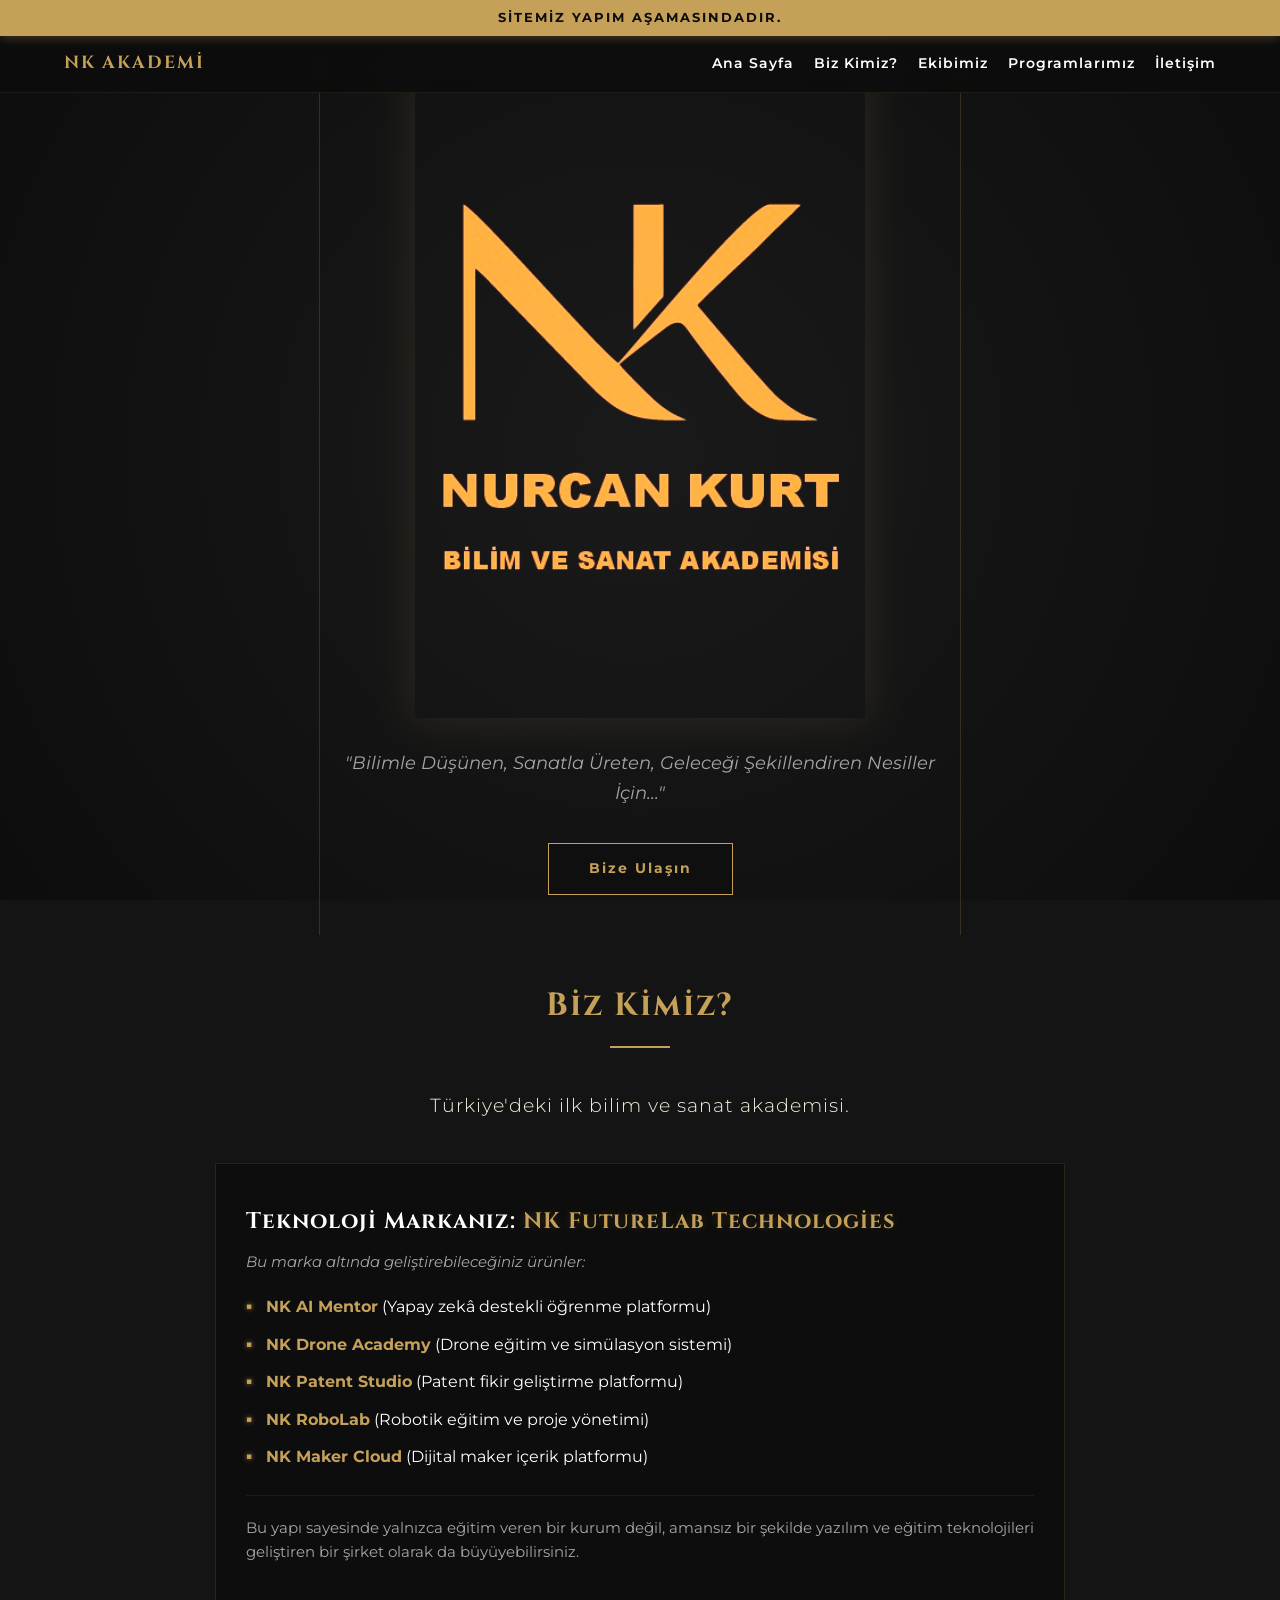
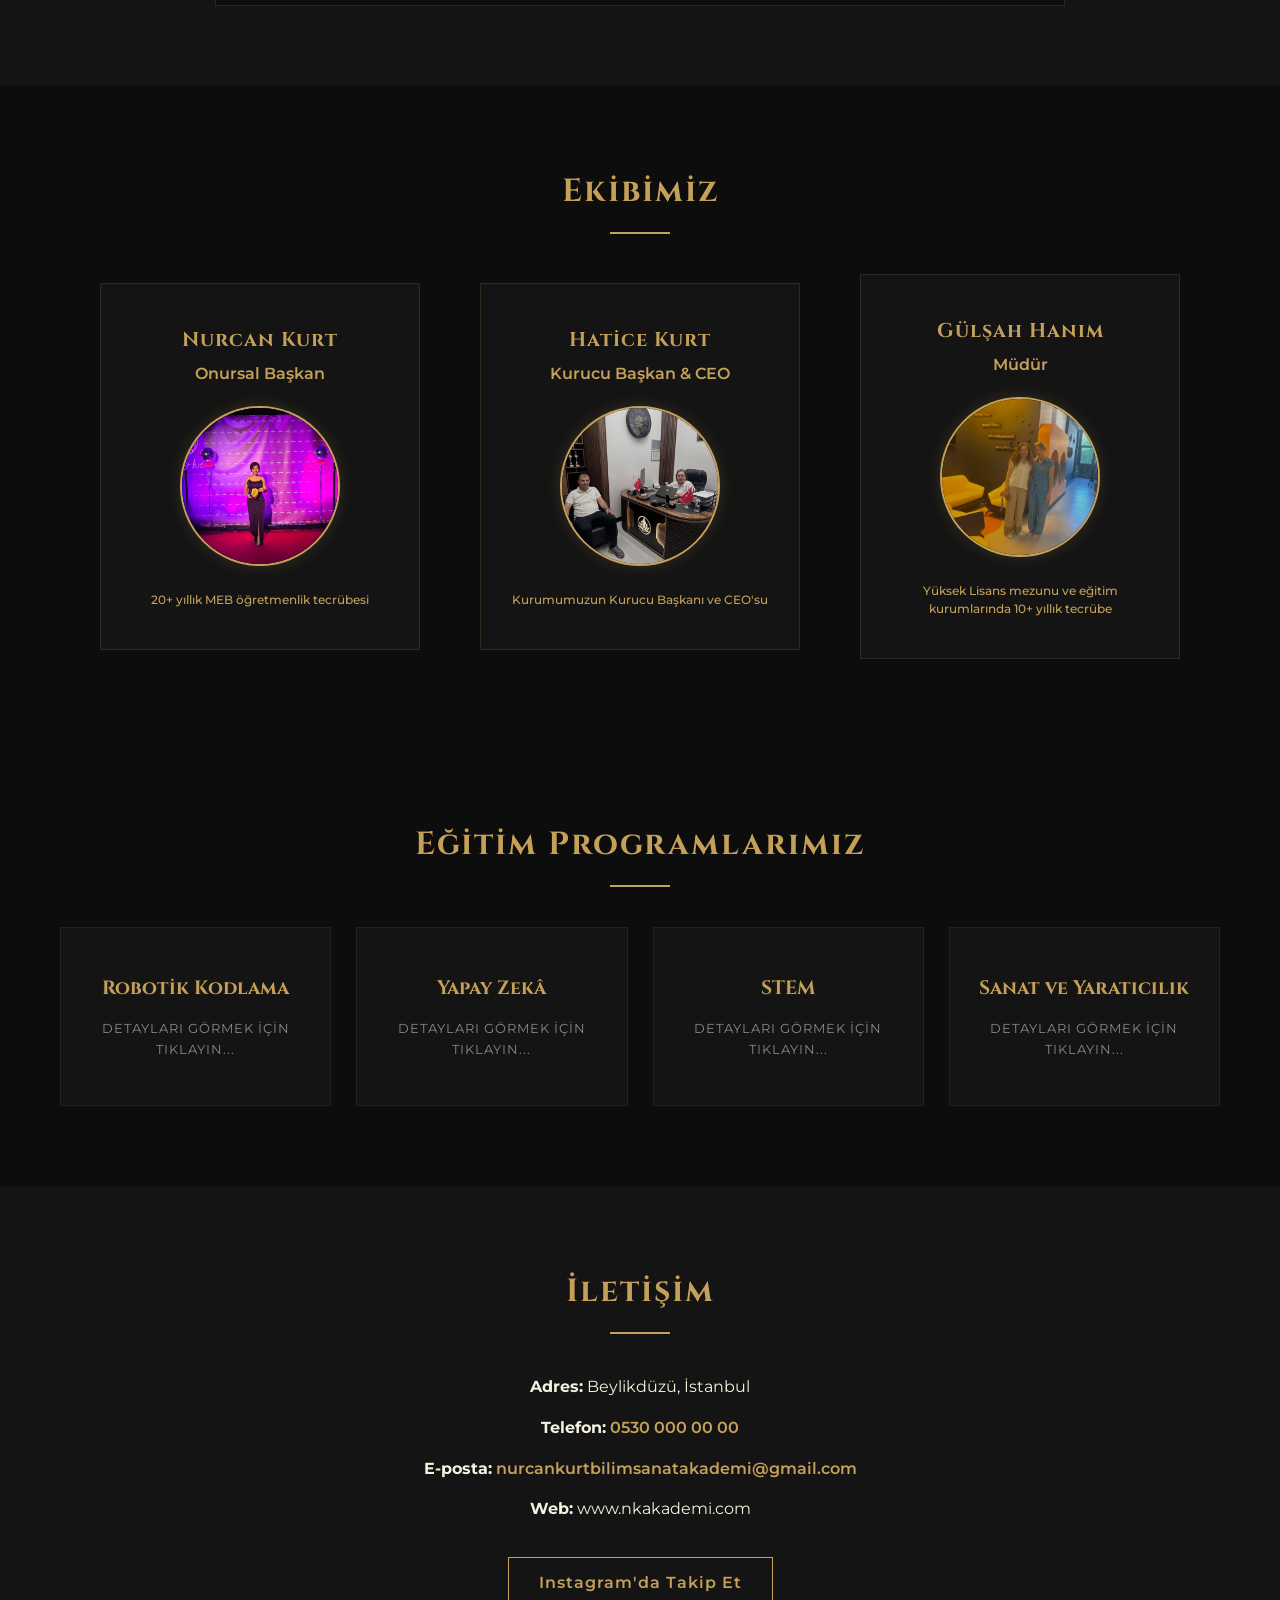
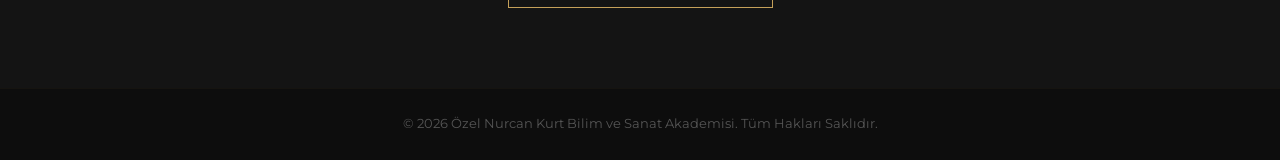
<file: index.html>
<!DOCTYPE html>
<html lang="tr">
<head>
    <meta charset="UTF-8">
    <meta name="viewport" content="width=device-width, initial-scale=1.0">
    <title>Özel Nurcan Kurt Bilim ve Sanat Akademisi</title>
    <link rel="stylesheet" href="style.css">
    <link rel="preconnect" href="https://fonts.googleapis.com">
    <link rel="preconnect" href="https://fonts.gstatic.com" crossorigin>
    <link href="https://fonts.googleapis.com/css2?family=Cinzel:wght@500;700&family=Montserrat:wght@300;400;600;700&display=swap" rel="stylesheet">
</head>
<body>

    <!-- SİTEMİZ YAPIM AŞAMASINDADIR DUYURU BANDI -->
    <div class="announcement-bar">
        Sitemiz yapım aşamasındadır.
    </div>

    <!-- ÜST MENÜ -->
    <header class="navbar">
        <a href="#hero" class="nav-brand">NK AKADEMİ</a>
        <nav class="nav-menu">
            <ul>
                <li><a href="#hero">Ana Sayfa</a></li>
                <li><a href="#about">Biz Kimiz?</a></li>
                <li><a href="#team">Ekibimiz</a></li>
                <li><a href="#programs">Programlarımız</a></li>
                <li><a href="#contact">İletişim</a></li>
            </ul>
        </nav>
    </header>

    <!-- KARŞILAMA ALANI (HERO) -->
    <section id="hero" class="hero-section">
        <div class="hero-container">
            <div class="hero-frame">
                <span class="frame-tag">EĞİTİMDE BİLİM, SANATTA GELECEK</span>
                <div class="hero-logo-box">
                    <img src="logo.png" alt="Özel Nurcan Kurt Bilim ve Sanat Akademisi" class="hero-main-logo">
                </div>
                <p class="hero-text">"Bilimle Düşünen, Sanatla Üreten, Geleceği Şekillendiren Nesiller İçin..."</p>
                <div class="hero-action">
                    <a href="#contact" class="btn-gold">Bize Ulaşın</a>
                </div>
            </div>
        </div>
    </section>

    <!-- BİZ KİMİZ? (HAKKIMIZDA & FUTURELAB TECHNOLOGIES) -->
    <section id="about" class="about-section">
        <div class="container">
            <h2 class="section-title">Biz Kimiz?</h2>
            <div class="gold-divider"></div>
            <p class="about-p">
                Türkiye'deki ilk bilim ve sanat akademisi.
            </p>

            <!-- NK FUTURELAB TECHNOLOGIES VİZYONU -->
            <div class="tech-brand-box">
                <h3 class="tech-brand-title">Teknoloji Markanız: <span class="highlight">NK FutureLab Technologies</span></h3>
                <p class="tech-brand-subtitle">Bu marka altında geliştirebileceğiniz ürünler:</p>
                <ul class="tech-products-list">
                    <li><strong>NK AI Mentor</strong> (Yapay zekâ destekli öğrenme platformu)</li>
                    <li><strong>NK Drone Academy</strong> (Drone eğitim ve simülasyon sistemi)</li>
                    <li><strong>NK Patent Studio</strong> (Patent fikir geliştirme platformu)</li>
                    <li><strong>NK RoboLab</strong> (Robotik eğitim ve proje yönetimi)</li>
                    <li><strong>NK Maker Cloud</strong> (Dijital maker içerik platformu)</li>
                </ul>
                <p class="tech-brand-footer">
                    Bu yapı sayesinde yalnızca eğitim veren bir kurum değil, amansız bir şekilde yazılım ve eğitim teknolojileri geliştiren bir şirket olarak da büyüyebilirsiniz.
                </p>
            </div>
        </div>
    </section>

    <!-- EKİBİMİZ BÖLÜMÜ -->
    <section id="team" class="team-section">
        <div class="container">
            <h2 class="section-title">Ekibimiz</h2>
            <div class="gold-divider"></div>
            <div class="grid-team">
                <div class="grid-team">
                <!-- 1. Kişi: Nurcan Kurt -->
                <div class="team-card">
                    <h3 class="team-name">Nurcan Kurt</h3>
                    <p class="team-role">Onursal Başkan</p>
                    <div class="team-img-container">
                        <img src="nurcan-kurt.png" alt="Nurcan Kurt" class="team-img">
                    </div>
                    <p class="team-desc">20+ yıllık MEB öğretmenlik tecrübesi</p>
                </div>

                <!-- 2. Kişi: Hatice Kurt -->
                <div class="team-card">
                    <h3 class="team-name">Hatice Kurt</h3>
                    <p class="team-role">Kurucu Başkan & CEO</p>
                    <div class="team-img-container">
                        <img src="hatice-kurt.png" alt="Hatice Kurt" class="team-img">
                    </div>
                    <p class="team-desc">Kurumumuzun Kurucu Başkanı ve CEO'su</p>
                </div>

                <!-- 3. Kişi: Gülşah Hanım -->
                <div class="team-card">
                    <h3 class="team-name">Gülşah Hanım</h3>
                    <p class="team-role">Müdür</p>
                    <div class="team-img-container">
                        <img src="gulsah-hanim.png" alt="Gülşah Hanım" class="team-img">
                    </div>
                    <p class="team-desc">Yüksek Lisans mezunu ve eğitim kurumlarında 10+ yıllık tecrübe</p>
                </div>
            </div>

                

              
            </div>
        </div>
    </section>

    <!-- PROGRAMLARIMIZ (Tıklanabilir Kartlar) -->
    <section id="programs" class="programs-section">
        <div class="container">
            <h2 class="section-title">Eğitim Programlarımız</h2>
            <div class="gold-divider"></div>
            <div class="grid-programs">
                <div class="card" data-program="robotik">
                    <h3>Robotik Kodlama</h3>
                    <p>Detayları görmek için tıklayın...</p>
                </div>
                <div class="card" data-program="yapay-zeka">
                    <h3>Yapay Zekâ</h3>
                    <p>Detayları görmek için tıklayın...</p>
                </div>
                <div class="card" data-program="stem">
                    <h3>STEM</h3>
                    <p>Detayları görmek için tıklayın...</p>
                </div>
                <div class="card" data-program="sanat">
                    <h3>Sanat ve Yaratıcılık</h3>
                    <p>Detayları görmek için tıklayın...</p>
                </div>
            </div>
        </div>
    </section>

    <!-- MODERN AÇILIR PENCERE (MODAL) -->
    <div id="programModal" class="modal">
        <div class="modal-content">
            <span class="close-btn">&times;</span>
            <h2 id="modalTitle">Program Başlığı</h2>
            <div class="modal-divider"></div>
            <p id="modalDescription">Buraya açıklamalar girilecek</p>
        </div>
    </div>

    <!-- İLETİŞİM VE SOSYAL MEDYA -->
    <section id="contact" class="contact-section">
        <div class="container">
            <h2 class="section-title">İletişim</h2>
            <div class="gold-divider"></div>
            <div class="contact-info">
                <p><strong>Adres:</strong> Beylikdüzü, İstanbul</p>
                <p><strong>Telefon:</strong> <a href="tel:05300000000" class="phone-link">0530 000 00 00</a></p>
                <p><strong>E-posta:</strong> <a href="mailto:nurcankurtbilimsanatakademi@gmail.com" class="phone-link">nurcankurtbilimsanatakademi@gmail.com</a></p>
                <p><strong>Web:</strong> www.nkakademi.com</p>
            </div>
            <div class="social-links">
                <a href="https://www.instagram.com/nurcankurtbilimsanatakademisi/" target="_blank" class="social-btn instagram">Instagram'da Takip Et</a>
            </div>
        </div>
    </section>

    <!-- FOOTER -->
    <footer>
        <p>&copy; 2026 Özel Nurcan Kurt Bilim ve Sanat Akademisi. Tüm Hakları Saklıdır.</p>
    </footer>

    <script src="script.js"></script>
</body>
</html>
</file>
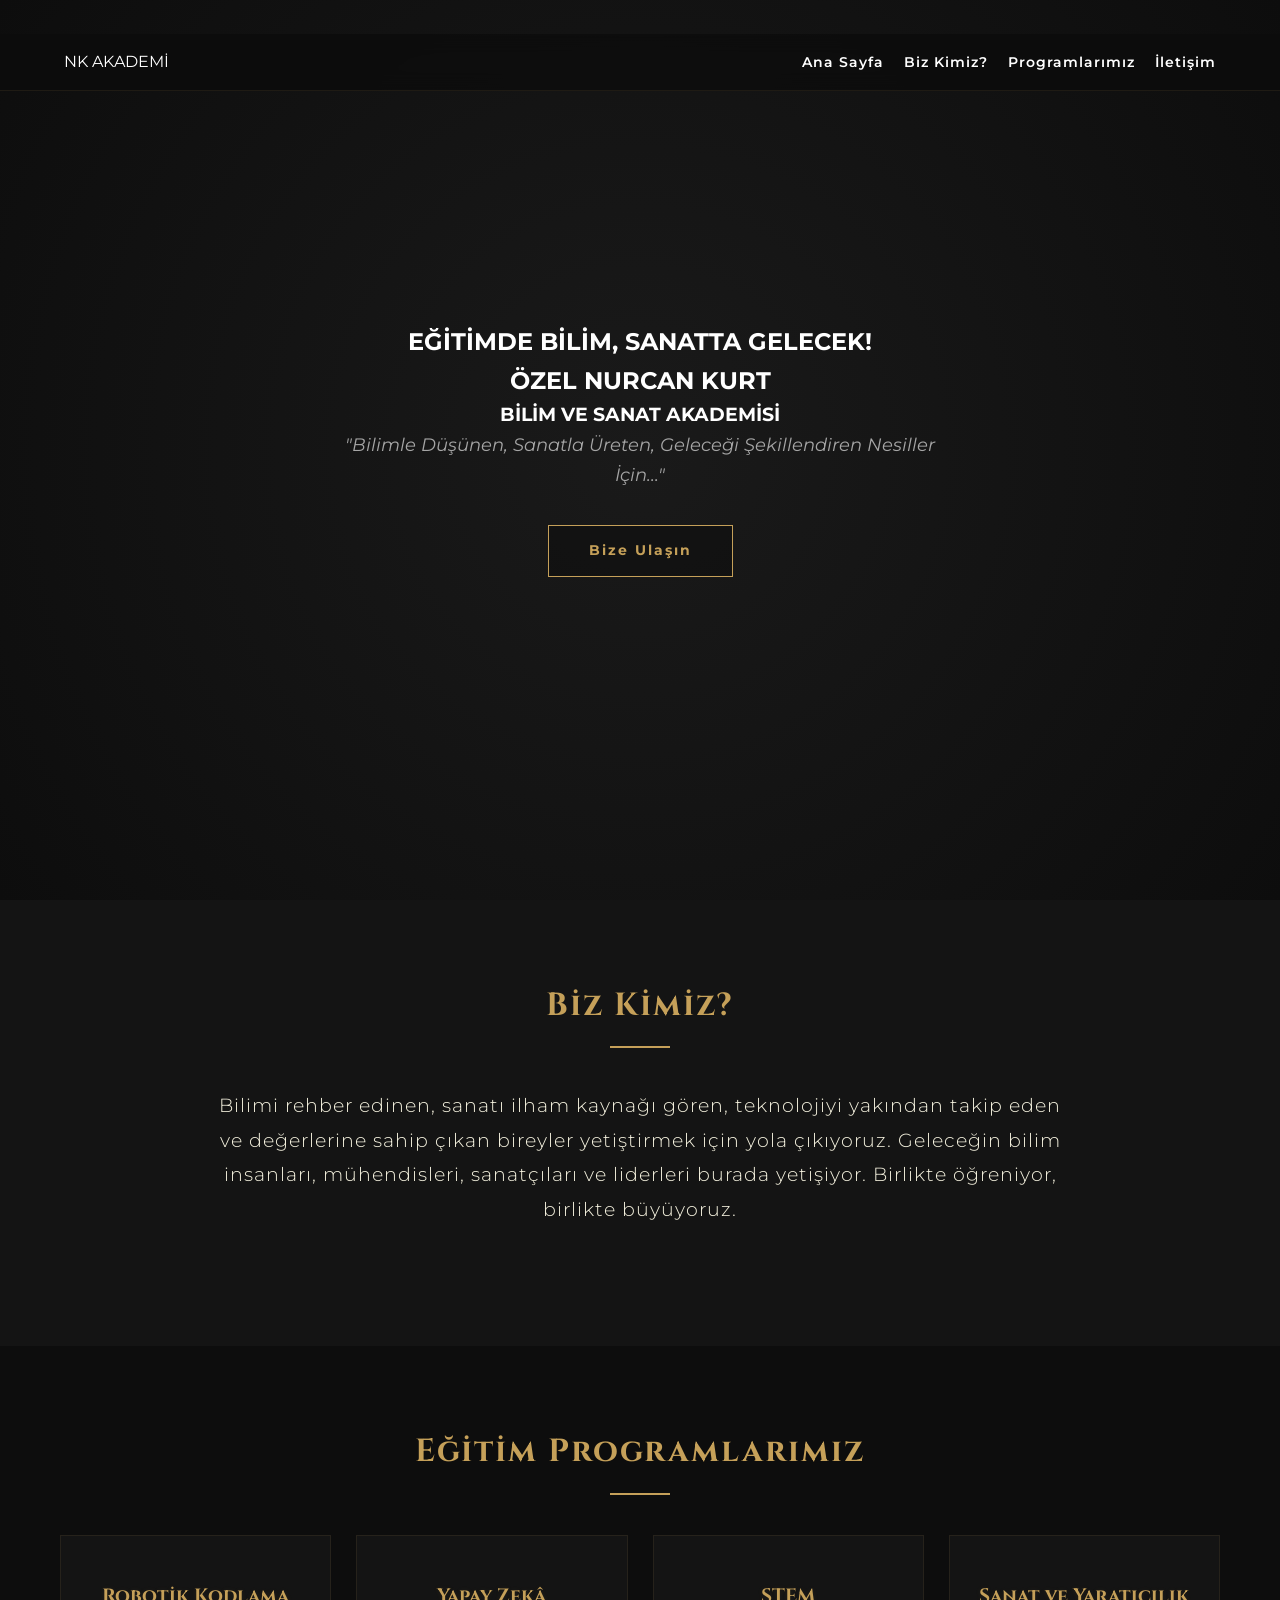
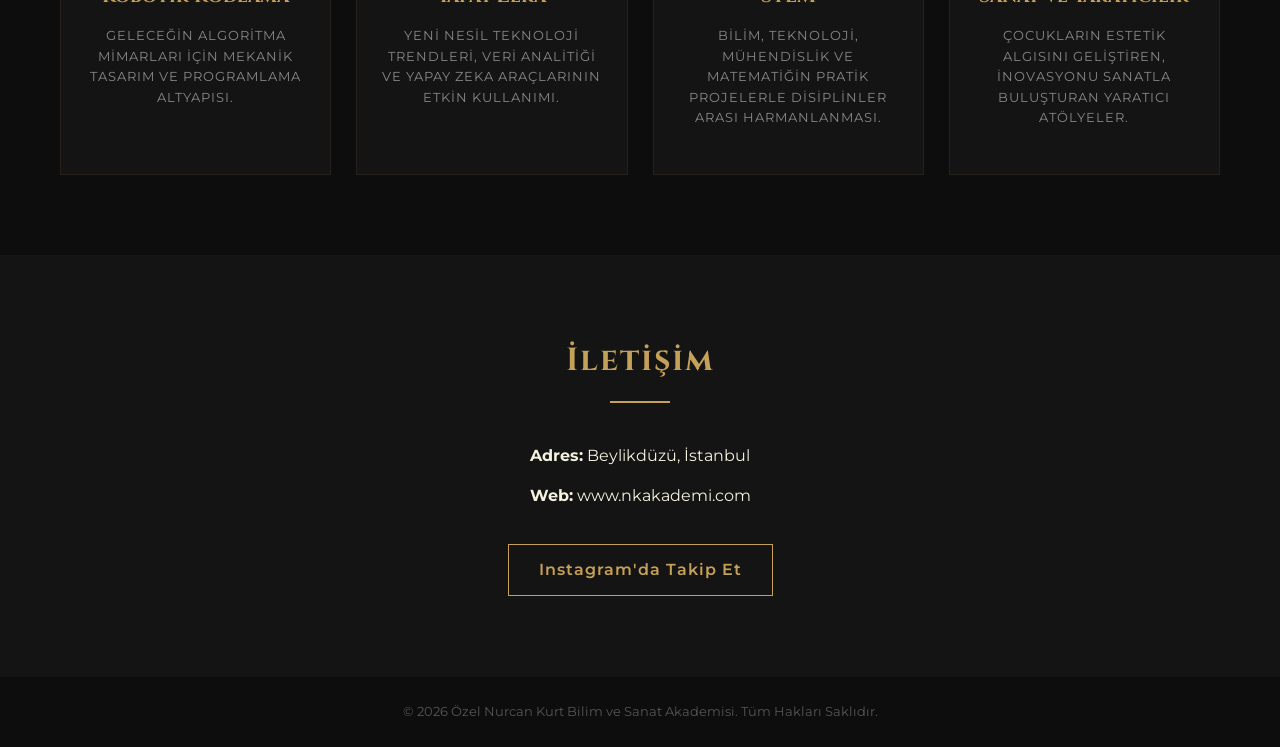
<file: index.html.html>
<!DOCTYPE html>
<html lang="tr">
<head>
    <meta charset="UTF-8">
    <meta name="viewport" content="width=device-width, initial-scale=1.0">
    <title>Özel Nurcan Kurt Bilim ve Sanat Akademisi</title>
    <link rel="stylesheet" href="style.css">
    <link rel="preconnect" href="https://fonts.googleapis.com">
    <link rel="preconnect" href="https://fonts.gstatic.com" crossorigin>
    <link href="https://fonts.googleapis.com/css2?family=Cinzel:wght@500;700&family=Montserrat:wght@300;400;600;700&display=swap" rel="stylesheet">
</head>
<body>

    <!-- ÜST MENÜ -->
    <header class="navbar">
        <div class="logo">NK <span>AKADEMİ</span></div>
        <nav>
            <ul>
                <li><a href="#hero">Ana Sayfa</a></li>
                <li><a href="#about">Biz Kimiz?</a></li>
                <li><a href="#programs">Programlarımız</a></li>
                <li><a href="#contact">İletişim</a></li>
            </ul>
        </nav>
    </header>

    <!-- KARŞILAMA ALANI (HERO) -->
    <section id="hero" class="hero-section">
        <div class="hero-overlay"></div>
        <div class="hero-container">
            <h2 class="hero-sub">EĞİTİMDE BİLİM, SANATTA GELECEK!</h2>
            <h1 class="hero-title">ÖZEL NURCAN KURT</h1>
            <h3 class="hero-academy">BİLİM VE SANAT AKADEMİSİ</h3>
            <p class="hero-text">"Bilimle Düşünen, Sanatla Üreten, Geleceği Şekillendiren Nesiller İçin..."</p>
            <a href="#contact" class="btn-gold">Bize Ulaşın</a>
        </div>
    </section>

    <!-- BİZ KİMİZ? (HAKKIMIZDA) -->
    <section id="about" class="about-section">
        <div class="container">
            <h2 class="section-title">Biz Kimiz?</h2>
            <div class="gold-divider"></div>
            <p class="about-p">
                Bilimi rehber edinen, sanatı ilham kaynağı gören, teknolojiyi yakından takip eden ve değerlerine sahip çıkan bireyler yetiştirmek için yola çıkıyoruz. Geleceğin bilim insanları, mühendisleri, sanatçıları ve liderleri burada yetişiyor. Birlikte öğreniyor, birlikte büyüyoruz.
            </p>
        </div>
    </section>

    <!-- PROGRAMLARIMIZ -->
    <section id="programs" class="programs-section">
        <div class="container">
            <h2 class="section-title">Eğitim Programlarımız</h2>
            <div class="gold-divider"></div>
            <div class="grid-programs">
                <div class="card">
                    <h3>Robotik Kodlama</h3>
                    <p>Geleceğin algoritma mimarları için mekanik tasarım ve programlama altyapısı.</p>
                </div>
                <div class="card">
                    <h3>Yapay Zekâ</h3>
                    <p>Yeni nesil teknoloji trendleri, veri analitiği ve yapay zeka araçlarının etkin kullanımı.</p>
                </div>
                <div class="card">
                    <h3>STEM</h3>
                    <p>Bilim, teknoloji, mühendislik ve matematiğin pratik projelerle disiplinler arası harmanlanması.</p>
                </div>
                <div class="card">
                    <h3>Sanat ve Yaratıcılık</h3>
                    <p>Çocukların estetik algısını geliştiren, inovasyonu sanatla buluşturan yaratıcı atölyeler.</p>
                </div>
            </div>
        </div>
    </section>

    <!-- İLETİŞİM VE SOSYAL MEDYA -->
    <section id="contact" class="contact-section">
        <div class="container">
            <h2 class="section-title">İletişim</h2>
            <div class="gold-divider"></div>
            <div class="contact-info">
                <p><strong>Adres:</strong> Beylikdüzü, İstanbul</p>
                <p><strong>Web:</strong> www.nkakademi.com</p>
            </div>
            
            <!-- Doğrudan dış link verilen sosyal mecralar -->
            <div class="social-links">
                <a href="https://www.instagram.com/nurcankurtbilimsanatakademisi/" target="_blank" class="social-btn instagram">Instagram'da Takip Et</a>
            </div>
        </div>
    </section>

    <!-- FOOTER -->
    <footer>
        <p>&copy; 2026 Özel Nurcan Kurt Bilim ve Sanat Akademisi. Tüm Hakları Saklıdır.</p>
    </footer>

</body>
</html>
</file>
<file: style.css>
/* SIFIRLAMA VE TEMEL AYARLAR */
* {
    margin: 0;
    padding: 0;
    box-sizing: border-box;
    scroll-behavior: smooth;
}

body {
    font-family: 'Montserrat', sans-serif;
    background-color: #0d0d0d; /* Siyah Arka Plan */
    color: #ffffff;
    line-height: 1.6;
    overflow-x: hidden; /* Mobilde yatay taşmayı engeller */
}

.container {
    max-width: 1200px;
    margin: 0 auto;
    padding: 80px 20px;
}

/* SİTEMİZ YAPIM AŞAMASINDADIR DUYURU BANDI */
.announcement-bar {
    background-color: #c5a059; /* Turuncu/Altın Tonu */
    color: #0d0d0d;
    text-align: center;
    padding: 8px 10px;
    font-size: 0.8rem;
    font-weight: 700;
    letter-spacing: 2px;
    position: fixed;
    top: 0;
    width: 100%;
    z-index: 1100;
    text-transform: uppercase;
    box-shadow: 0 2px 10px rgba(197, 160, 89, 0.3);
}

/* BAŞLIKLAR VE ALTIN/TURUNCU DEKORASYONU */
.section-title {
    font-family: 'Cinzel', serif;
    font-size: 2rem;
    text-align: center;
    color: #c5a059;
    letter-spacing: 2px;
}

.gold-divider {
    width: 60px;
    height: 2px;
    background-color: #c5a059;
    margin: 15px auto 40px auto;
}

/* ÜST MENÜ (NAVBAR) */
.navbar {
    display: flex;
    justify-content: space-between;
    align-items: center;
    padding: 15px 5%; 
    background-color: rgba(13, 13, 13, 0.95);
    border-bottom: 1px solid rgba(197, 160, 89, 0.1);
    position: fixed;
    width: 100%;
    top: 34px; /* Duyuru bandının altında kalması için */
    z-index: 1000;
    backdrop-filter: blur(10px);
}

.nav-brand {
    font-family: 'Cinzel', serif;
    color: #c5a059;
    text-decoration: none;
    font-weight: 700;
    font-size: 1.1rem;
    letter-spacing: 2px;
}

.navbar ul {
    display: flex;
    list-style: none;
}

.navbar ul li {
    margin-left: 20px;
}

.navbar ul li a {
    color: #ffffff;
    text-decoration: none;
    font-size: 0.85rem;
    font-weight: 600;
    letter-spacing: 1px;
    transition: color 0.3s, text-shadow 0.3s;
}

.navbar ul li a:hover {
    color: #c5a059;
    text-shadow: 0 0 8px rgba(197, 160, 89, 0.5); /* Menü linki parlaması */
}

/* SİNEMATİK HERO ALANI */
.hero-section {
    position: relative;
    height: 100vh;
    background: radial-gradient(circle at center, #1a1a1a 0%, #0d0d0d 100%);
    display: flex;
    justify-content: center;
    align-items: center;
    text-align: center;
    padding: 0 20px;
}

.hero-frame {
    border-left: 1px solid rgba(197, 160, 89, 0.2);
    border-right: 1px solid rgba(197, 160, 89, 0.2);
    padding: 40px 20px;
    max-width: 800px;
    width: 100%;
    margin: 0 auto;
    position: relative;
}

.frame-tag {
    font-size: 0.8rem;
    color: #c5a059;
    letter-spacing: 4px;
    display: inline-block;
    margin-bottom: 25px;
    font-weight: 600;
    text-transform: uppercase;
}

.hero-logo-box {
    margin: 0 auto 30px auto;
    max-width: 450px;
    display: flex;
    justify-content: center;
    align-items: center;
}

.hero-main-logo {
    width: 100%;
    height: auto;
    mix-blend-mode: screen; 
    filter: contrast(1.1) brightness(1.1) drop-shadow(0px 0px 20px rgba(197, 160, 89, 0.15));
}

.hero-text {
    font-size: 1.1rem;
    font-style: italic;
    color: #a6a6a6;
    max-width: 600px;
    margin: 0 auto 35px auto;
    line-height: 1.7;
}

.hero-action {
    display: flex;
    justify-content: center;
}

.btn-gold {
    display: inline-block;
    padding: 14px 40px;
    border: 1px solid #c5a059;
    color: #c5a059;
    text-decoration: none;
    font-weight: 700;
    letter-spacing: 2px;
    font-size: 0.85rem;
    border-radius: 0px;
    transition: all 0.4s ease;
    background-color: rgba(13, 13, 13, 0.5);
}

.btn-gold:hover {
    background-color: #c5a059;
    color: #0d0d0d;
    transform: translateY(-2px);
    box-shadow: 0 0 15px rgba(197, 160, 89, 0.4); /* Buton parlama efekti */
}

/* BİZ KİMİZ (HAKKIMIZDA) */
.about-section {
    background-color: #141414;
    text-align: center;
}

.about-p {
    max-width: 850px;
    margin: 0 auto 40px auto;
    font-size: 1.2rem;
    font-weight: 300;
    color: #f4f1de;
    line-height: 1.8;
    letter-spacing: 1px;
}

/* FUTURELAB TEKNOLOJİ ALANI */
.tech-brand-box {
    background-color: #0d0d0d;
    border: 1px solid rgba(197, 160, 89, 0.15);
    padding: 40px 30px;
    max-width: 850px;
    margin: 0 auto;
    text-align: left;
    transition: border-color 0.4s, box-shadow 0.4s;
}

.tech-brand-box:hover {
    border-color: #c5a059;
    box-shadow: 0 0 20px rgba(197, 160, 89, 0.1); /* Kutu parlaması */
}

.tech-brand-title {
    font-family: 'Cinzel', serif;
    font-size: 1.4rem;
    color: #ffffff;
    margin-bottom: 10px;
    letter-spacing: 1px;
}

.tech-brand-title .highlight {
    color: #c5a059;
    text-shadow: 0 0 10px rgba(197, 160, 89, 0.2);
}

.tech-brand-subtitle {
    color: #a6a6a6;
    font-size: 0.95rem;
    margin-bottom: 20px;
    font-style: italic;
}

.tech-products-list {
    list-style: none;
    margin-bottom: 25px;
}

.tech-products-list li {
    font-size: 1rem;
    color: #ffffff;
    margin-bottom: 12px;
    padding-left: 20px;
    position: relative;
}

.tech-products-list li::before {
    content: "▪";
    color: #c5a059;
    font-size: 1.1rem;
    position: absolute;
    left: 0;
    top: -2px;
    text-shadow: 0 0 5px rgba(197, 160, 89, 0.8); /* Madde işareti parlaması */
}

.tech-products-list strong {
    color: #c5a059;
}

.tech-brand-footer {
    border-top: 1px solid rgba(197, 160, 89, 0.1);
    padding-top: 20px;
    font-size: 0.95rem;
    color: #a6a6a6;
    line-height: 1.6;
}

/* EKİBİMİZ BÖLÜMÜ STİLLERİ */
.team-section {
    background-color: #0d0d0d;
}

.grid-team {
    display: flex;
    justify-content: center;
    align-items: center; /* Kartları dikeyde de ortalar */
    gap: 60px; 
    flex-wrap: wrap; 
    margin: 0 auto;
}

.team-card {
    background-color: #141414;
    border: 1px solid rgba(197, 160, 89, 0.15);
    padding: 40px 30px;
    width: 320px;
    /* Kartın içindeki her şeyi dikey sütun yapıp yatayda tam ortalar: */
    display: flex;
    flex-direction: column;
    align-items: center; 
    justify-content: center;
    text-align: center;
    transition: all 0.3s ease;
}

.team-card:hover {
    border-color: #c5a059;
    transform: translateY(-5px);
    box-shadow: 0 5px 25px rgba(197, 160, 89, 0.2);
}

.team-img-container {
    width: 160px;
    height: 160px;
    margin: 20px 0; /* Üst ve alt elemanlardan eşit, nizami boşluk */
    border-radius: 50%;
    overflow: hidden;
    border: 2px solid #c5a059;
    box-shadow: 0 0 15px rgba(197, 160, 89, 0.2);
    /* Resmin kendisini de container içinde ortalıyoruz: */
    display: flex;
    justify-content: center;
    align-items: center;
}

.team-img {
    width: 100%;
    height: 100%;
    object-fit: cover;
}

.team-name {
    font-family: 'Cinzel', serif;
    color: #c5a059; /* Turuncu / Altın tonu */
    font-size: 20px; /* Büyük punto: 20 */
    font-weight: 700;
    margin-bottom: 5px;
    letter-spacing: 1px;
}

.team-role {
    color: #c5a059; /* Turuncu / Altın tonu */
    font-size: 16px; /* Orta punto: 16 */
    font-weight: 600;
    margin-bottom: 0;
}

.team-desc {
    color: #c5a059; /* Turuncu / Altın tonu */
    font-size: 12px; /* Küçük punto: 12 */
    line-height: 1.5;
    margin-top: 5px;
    font-weight: 500;
}

/* PROGRAMLAR BÖLÜMÜ */
.programs-section {
    background-color: #0d0d0d;
}

.grid-programs {
    display: grid;
    grid-template-columns: repeat(auto-fit, minmax(220px, 1fr));
    gap: 25px;
}

.card {
    background-color: #141414;
    padding: 45px 25px;
    border: 1px solid rgba(197, 160, 89, 0.1);
    transition: all 0.3s cubic-bezier(0.25, 0.8, 0.25, 1);
    text-align: center;
    cursor: pointer;
}

.card:hover {
    border-color: #c5a059;
    transform: translateY(-5px);
    box-shadow: 0 5px 20px rgba(197, 160, 89, 0.25); /* Kart hover parlaması */
}

.card h3 {
    font-family: 'Cinzel', serif;
    color: #c5a059;
    margin-bottom: 15px;
    font-size: 1.2rem;
    text-shadow: 0 0 5px rgba(197, 160, 89, 0.1);
}

.card p {
    color: #888888;
    font-size: 0.8rem;
    text-transform: uppercase;
    letter-spacing: 1px;
}

/* MODERN AÇILIR PENCERE (MODAL) */
.modal {
    display: none; 
    position: fixed;
    z-index: 2000;
    left: 0;
    top: 0;
    width: 100%;
    height: 100%;
    overflow: auto;
    background-color: rgba(0, 0, 0, 0.85);
    backdrop-filter: blur(8px);
    align-items: center;
    justify-content: center;
}

.modal-content {
    background-color: #141414;
    margin: auto;
    padding: 40px;
    border: 1px solid #c5a059;
    width: 90%;
    max-width: 550px;
    position: relative;
    text-align: center;
    box-shadow: 0 0 35px rgba(197, 160, 89, 0.3); /* Modal parlaması */
    animation: modalAnim 0.3s cubic-bezier(0.16, 1, 0.3, 1);
}

@keyframes modalAnim {
    from { transform: scale(0.95); opacity: 0; }
    to { transform: scale(1); opacity: 1; }
}

.close-btn {
    position: absolute;
    right: 20px;
    top: 15px;
    color: #888888;
    font-size: 28px;
    font-weight: 300;
    cursor: pointer;
    transition: color 0.3s;
}

.close-btn:hover {
    color: #c5a059;
}

#modalTitle {
    font-family: 'Cinzel', serif;
    color: #c5a059;
    font-size: 1.6rem;
    margin-bottom: 10px;
}

.modal-divider {
    width: 40px;
    height: 1px;
    background-color: #c5a059;
    margin: 15px auto;
}

#modalDescription {
    color: #d1d1d1;
    font-size: 1rem;
    line-height: 1.7;
}

/* İLETİŞİM */
.contact-section {
    background-color: #141414;
    text-align: center;
}

.contact-info p {
    font-size: 1rem;
    margin-bottom: 15px;
    color: #f4f1de;
}

.phone-link {
    color: #c5a059;
    text-decoration: none;
    font-weight: 600;
    transition: border-bottom 0.3s, text-shadow 0.3s;
    border-bottom: 1px solid transparent;
}

.phone-link:hover {
    border-bottom: 1px solid #c5a059;
    text-shadow: 0 0 5px rgba(197, 160, 89, 0.4);
}

.social-links {
    margin-top: 35px;
}

.social-btn {
    display: inline-block;
    padding: 12px 30px;
    text-decoration: none;
    font-weight: 600;
    letter-spacing: 1px;
    transition: all 0.3s ease;
}

.social-btn.instagram {
    background-color: transparent;
    border: 1px solid #c5a059;
    color: #c5a059;
}

.social-btn.instagram:hover {
    background-color: #c5a059;
    color: #0d0d0d;
    box-shadow: 0 0 15px rgba(197, 160, 89, 0.4);
}

/* FOOTER */
footer {
    text-align: center;
    padding: 25px;
    background-color: #0d0d0d;
    color: #555555;
    font-size: 0.8rem;
    border-top: 1px solid rgba(197, 160, 89, 0.05);
}

/* RESPONSIVE / MOBİL UYUMLULUK AYARLARI */
@media (max-width: 768px) {
    .container {
        padding: 60px 15px;
    }
    
    .announcement-bar {
        font-size: 0.75rem;
        padding: 6px 8px;
    }

    .navbar {
        top: 30px;
        padding: 15px 20px;
        flex-direction: column; /* Mobilde logoyu ve menüyü dikey hizalar */
        gap: 10px;
    }

    .navbar ul {
        justify-content: center;
        flex-wrap: wrap;
    }

    .navbar ul li {
        margin: 5px 10px;
    }

    .hero-section {
        height: auto;
        padding: 140px 15px 80px 15px; /* Mobilde navbarın altında kalmaması için üst padding artırıldı */
    }

    .hero-frame {
        padding: 30px 15px;
        border-left: none; /* Mobilde çerçeveleri kaldırarak sadeleştirdik */
        border-right: none;
    }

    .hero-main-logo {
        max-width: 280px;
    }

    .hero-text {
        font-size: 0.95rem;
    }

    .section-title {
        font-size: 1.6rem;
    }

    .about-p {
        font-size: 1.1rem;
    }

    .tech-brand-box {
        padding: 25px 20px;
    }

    .tech-brand-title {
        font-size: 1.2rem;
    }

    .grid-programs {
        grid-template-columns: 1fr; /* Mobilde kartlar tek sütun alt alta dizilir */
        gap: 20px;
    }

    .modal-content {
        padding: 30px 20px;
    }
}

/* EKİP KARTLARINA TIKLANDIĞINDA BÜYÜME (ACTIVE) EFEKTİ */
.team-card {
    /* Mevcut geçiş efektlerini korumak ve geliştirmek için */
    transition: transform 0.4s cubic-bezier(0.16, 1, 0.3, 1), 
                box-shadow 0.4s ease, 
                border-color 0.3s ease,
                z-index 0s;
}

/* Kart aktif (büyütülmüş) durumdayken */
.team-card.active {
    position: fixed;
    top: 50%;
    left: 50%;
    transform: translate(-50%, -50%) scale(1.15) !important; /* Ekranı ortala ve büyüt */
    z-index: 2500; /* Her şeyin (navbar dahil) üstünde dursun */
    box-shadow: 0 20px 50px rgba(197, 160, 89, 0.4);
    border-color: #c5a059;
    cursor: zoom-out; /* Küçültmek için tıklanabilir imleç */
}

/* Kart büyüdüğünde arkadaki her şeyi karartacak dinamik katman (overlay) */
.team-overlay {
    position: fixed;
    top: 0;
    left: 0;
    width: 100%;
    height: 100%;
    background-color: rgba(0, 0, 0, 0.85);
    backdrop-filter: blur(5px);
    z-index: 2400;
    opacity: 0;
    pointer-events: none;
    transition: opacity 0.4s ease;
}

.team-overlay.show {
    opacity: 1;
    pointer-events: auto;
}
</file>
